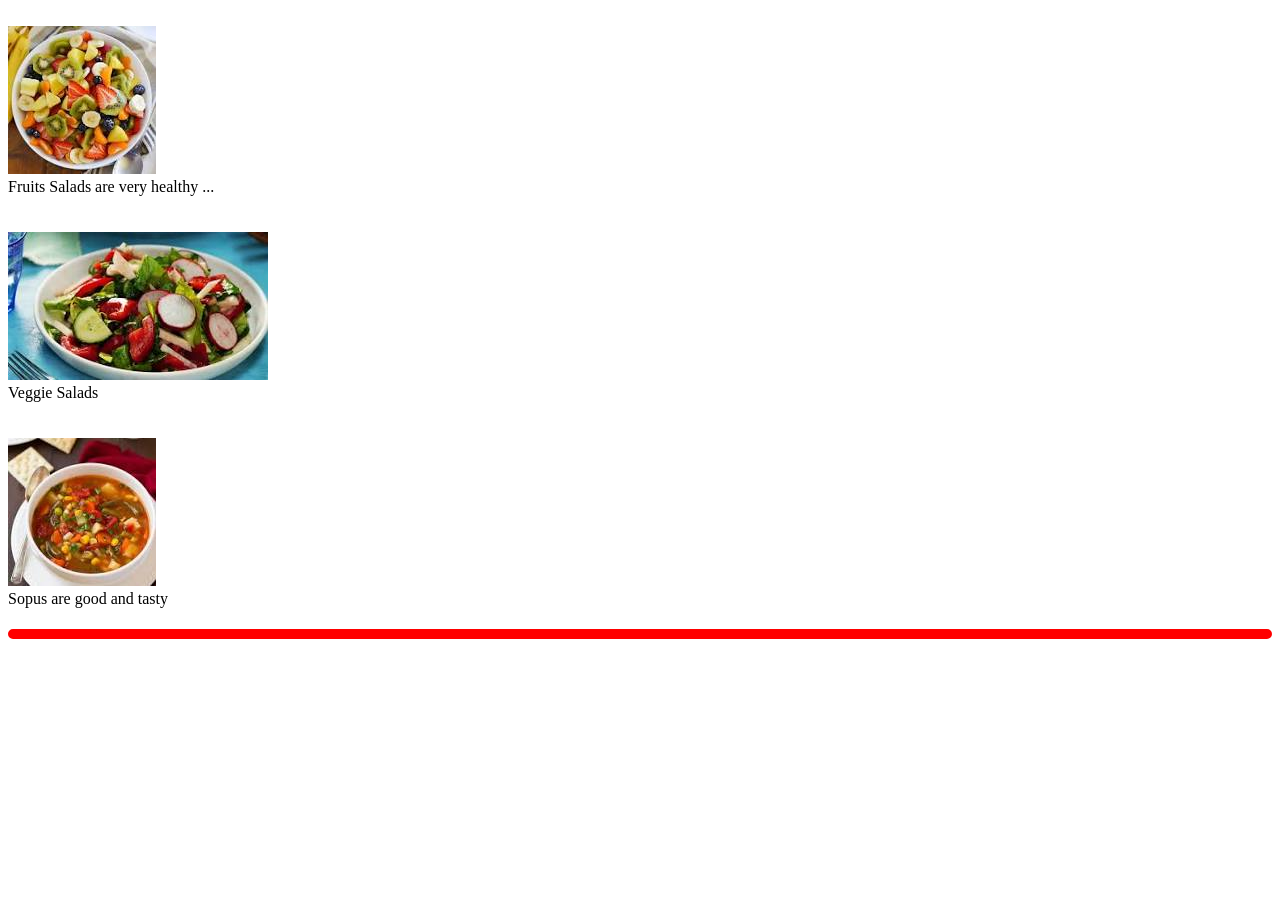
<file: index.html>
<!DOCTYPE html> <!--Session- 1 -->
<html lang="en">
<head>
    <meta charset="UTF-8">
    <meta name="viewport" content="width=device-width, initial-scale=1.0">
    <title>Introduction</title>
    <link rel="stylesheet" href="style.css">
</head>
<body>
  <!--
    <h1> THIS IS H1 TAG</h1>
    <h2>THIS IS H1 TAG</h2>
    <h3>THIS IS H1 TAG</h3>
    <h4>THIS IS H1 TAG</h4>
    <h5>THIS IS H1 TAG</h5>
    <h6>THIS IS H1 TAG</h6>
    <br><br>
    <pre>Lorem, ipsum dolor sit amet consectetur adipisicing elit.
         Harum laborum eveniet maxime quibusdam quaerat magni aliquid mollitia deserunt dolorem dolores totam ea corporis, saepe adipisci omnis hic libero,
          nihil facere officiis velit? Optio,
           labore dolorum obcaecati eaque rerum suscipit quas omnis excepturi possimus cumque,
            culpa debitis a, neque sint ut? </pre>
            <br><br>

    <p>Lorem ipsum dolor sit amet consectetur adipisicing elit. Id velit aperiam veniam voluptas blanditiis. Repellat delectus, odit velit modi culpa tempora natus est aliquid consequatur libero enim, adipisci possimus beatae alias laborum illum provident non molestiae in nihil, unde iure? Vero officia quia deleniti ipsam laborum id placeat totam blanditiis? </p>

    <a href ="https://en.wikipedia.org/wiki/Dog" target="_blank" title="goes to dogs page"> click here</a> <!--absolute path-->

    <!--<a href="">click me </a> <!--relative path

    <a href="mailto."> email me</a>
    <img src="images/" alt="this is dog image" height="200px" width="">

    <img src="images/  ,gif" alt="this is dog gif image" height="200px" width="">

    <audio controls autoplay muted loop>
        <source  src="">
    </audio>

     <a href="">
    <video src="">
        <source> 
     </video>
    </a>-->

    
<!-- Session - 2 -->

<!--<P> THIS IS NORMAL TEXT</P>
<P> THIS IS <b>bold</b> TEXT</P>
<P> THIS IS <i>italic</i> TEXT</P>
<P> THIS IS <u> underlined</u> TEXT</P>
<P> THIS IS <del> deleted</del> TEXT</P>
<P> THIS IS NORMAL TEXT</P>


<h1><span style="background-color: aqua;"> this span title</span></h1>
<h1><div style="background-color: blueviolet;"> this is div tag</div></h1>

<p> Lorem ipsum dolor, sit amet consectetur adipisicing elit. Cupiditate asperiores laudantium officiis minus esse ex, odio tempora magnam commodi quaerat suscipit eveniet quia vitae sed voluptatem omnis eos molestias veniam accusantium debitis eligendi? Blanditiis, ratione, nam doloremque ea alias tenetur harum assumenda suscipit accusantium fuga laborum numquam eveniet laboriosam voluptas?</p>
<h1>main list</h1>
<ul>
    <li>chocolate</li>
    <li>milk</li>
    <li> bread</li>
</ul>
<h1> order list</h1>
<ul>
    <li> sugar</li>
    <li>milk</li>
    <li>tea</li>
</ul>

<h1> office hours</h1>
<table border="1" style="background-color:burlywood ">
    <tr align="center">
        <th>sunday</th>
        <th>monday</th>
        <th>tuesday</th>
        <th>wednesday</th>
        <th>thursday</th>
        <th> friday</th>
        <th>saturday</th>
    </tr>
    <tr align="center">
        <td>holiday</td>
        <td>10-11</td>
        <td>11-12</td>
        <td>11-12</td>
        <td>11-12</td>
        <td>11-12</td>
        <td>11-12</td>
    </tr>
</table>
<br>

<button style="font-size: 50px; background-color: grey; color: blueviolet;"> click me</button>

<button onclick="dobuttonaction()">click me</button>
<p id="greeting">hello</p>
<script>
    function dobuttonaction(){
        document:getelementbyid("greeting").innerhtml="goodbye students")
    }
</script>-->


<!--<form action="index.php" method="post">
    <username: for="username" >username:</label>
    <input
     type="text" 
     id="username" 
     placeholder="type here" 
     required>
    <br><br>
    <label for="password" ></label>password:</label>
    <input type="text" id="username" placeholder="type here" required>
    <br><br>
<label for="email" ></label>Email:</label>
    <input type="text" id="email" placeholder="type here" required>
    <br><br>
    <label for="phone" ></label>Phone:</label>
    <input type="text" id="ph" placeholder="91-23456-45678" pattern="01-" required>

    <br><br>
    <label for="Birthdate" ></label>Birthday:</label>
    <input type="text" id="bday" placeholder="type here" min="0" width="1">
    <br><br>
    <label for="title">title:</label>
        <label for="Mr" id="mr" value="mr">Mr</label>
        <input type="radio">
        <label for="ms" id="mr" value="mr">Ms</label>
        <input type="radio">
        <label for="dr" id="dr" value="dr">Dr</label>
        <input type="radio">
         <br><br>

    <label for="">Payment</label>
    <select name="" id="">
        <option value="visa">Visa</option>
        <option value="mastercard">Mastercard</option>
        <option value="rupay">Rupay</option>
    </select>
    <br><br>

     <label for="sub">Subscribe</label>
      <input type="checkbox">
      <br><br>

      <label for="comment">Comment</label>
      <textarea name="" id="" rows="4" cols="`10"></textarea>
    <br><br>

     <label for="">File upload</label>
    <input type="file" accept="image/png" >
<br><br>
    <input type="submit">
    <input type="reset">
</form>


<header style="background-color: lightblue;">
    <h1>Welcome to Besant Technologies</h1>
    <a href="">Home</a>
    <a href="">About Us</a>
    <a href="">Courses</a>
    <a href="">Contact Us</a>
        <hr>
</header>
<main>
    <h4>Checkout Our Exclusive Courses</h4>
    <img src="Images/img1.jpg" alt="" height="100">
    <p>Lorem ipsum dolor sit amet consectetur adipisicing elit. Officiis, quod. Est earum id alias exercitationem excepturi repudiandae tempora veniam nostrum quibusdam? Totam voluptates accusantium blanditiis odit impedit unde quisquam molestiae quaerat laborum fugiat? Aut voluptas nam cum sit ipsa? Debitis earum, modi dolorum nostrum perspiciatis quo obcaecati itaque alias vel!</p>
</main>
<footer style="background-color: lightblue;">
    <hr>
    author:Dinesh Dev
    &copy; copyright reserved
<a href="mailto:dineshjr107@gmail.com"></a>
</footer>-->


<!--- INLINE INTERNAL EXTERNAL CSS -->

<!--<h1>This is My web App</h1>
<p id="p1" class="odd">Lorem ipsum dolor sit amet consectetur adipisicing elit. Architecto praesentium dolorum minus reiciendis dolore? Quae, velit veritatis expedita doloremque suscipit sapiente adipisci. Voluptatibus expedita eius, harum distinctio velit id tenetur beatae tempore assumenda exercitationem. Laborum adipisci, dolore fuga reiciendis itaque rem sunt ducimus alias accusantium veniam. Quae eligendi eaque quod!</p>

<h1>This is my web app</h1>
      <p id="p2" class="even">Lorem ipsum dolor sit amet consectetur adipisicing elit. Commodi dolorem voluptate minus officia? Voluptas consequatur mollitia, aperiam sequi corporis sapiente, vitae minus debitis obcaecati doloremque expedita optio culpa. Accusamus, distinctio.</p>

<h1>This is My web App</h1>
<p id="p3" class="odd">Lorem ipsum dolor sit amet consectetur adipisicing elit. Architecto praesentium dolorum minus reiciendis dolore? Quae, velit veritatis expedita doloremque suscipit sapiente adipisci. Voluptatibus expedita eius, harum distinctio velit id tenetur beatae tempore assumenda exercitationem. Laborum adipisci, dolore fuga reiciendis itaque rem sunt ducimus alias accusantium veniam. Quae eligendi eaque quod!</p>

 <h1 id="h1">This is my web app</h1>
      
      <p id="p1" class="">Lorem ipsum dolor sit amet consectetur adipisicing elit. Commodi dolorem voluptate minus officia? Voluptas consequatur mollitia, aperiam sequi corporis sapiente, vitae minus debitis obcaecati doloremque expedita optio culpa. Accusamus, distinctio.</p> 


     <h1 id="h1">Kind</h1> 

      <h1 id="h1">Title</h1>

     <p id="p1" >Lorem ipsum dolor sit, amet consectetur adipisicing elit. Voluptates atque aliquid, totam deleniti possimus voluptatum temporibus cum nesciunt earum alias, tempore, nam minus. Dolore ducimus, et dicta temporibus alias ipsam.</p> 

     <div class="box" id="box1">Box1</div>
     <div class="box" id="box2">Box2</div> 

     <img src="Images/img1.jpg" alt="" height="150px" id="img1">
     <p>Lorem ipsum dolor sit amet consectetur, adipisicing elit. Cumque commodi natus quod neque laudantium explicabo obcaecati assumenda sit deserunt corrupti ducimus dolor temporibus quam inventore vel, voluptatum, provident minima ipsam!</p>
     <img src="Images/puppy-eyes-puppy.gif" alt="" height="200px" id="img2">
     <p>Lorem ipsum dolor sit amet consectetur, adipisicing elit. Cumque commodi natus quod neque laudantium explicabo obcaecati assumenda sit deserunt corrupti ducimus dolor temporibus quam inventore vel, voluptatum, provident minima ipsam!</p>
     <p>Lorem ipsum dolor sit amet consectetur, adipisicing elit. Cumque commodi natus quod neque laudantium explicabo obcaecati assumenda sit deserunt corrupti ducimus dolor temporibus quam inventore vel, voluptatum, provident minima ipsam!</p>
     <p>Lorem ipsum dolor sit amet consectetur, adipisicing elit. Cumque commodi natus quod neque laudantium explicabo obcaecati assumenda sit deserunt corrupti ducimus dolor temporibus quam inventore vel, voluptatum, provident minima ipsam!</p> 

     <div id="div1">
       <p>Lorem ipsum dolor sit amet, consectetur adipisicing elit. Ad consequatur incidunt corrupti, vero facilis ipsum quos odit reprehenderit distinctio aut laborum voluptate possimus repudiandae saepe enim debitis alias aperiam porro. Lorem ipsum dolor sit amet, consectetur </p>
       </div>

       <div id="div1">div</div>

       <span id="span1">span</span>

     Lorem ipsum dolor sit amet consectetur adipisicing elit. Sequi laboriosam amet in autem aperiam reprehenderit quae inventore recusandae doloremque, deleniti veniam obcaecati delectus doloribus sapiente optio sed totam? Sed, odit? 

    <div class="container">
      <div class="box">
        <h2>This is #1</h2>
        <p>
          Lorem ipsum dolor sit amet, consectetur adipisicing elit. Fuga
          consectetur reiciendis mollitia dolores accusamus sequi ad, quos
          soluta iure fugit? Ab obcaecati doloribus, enim commodi omnis laborum
          officia. Distinctio, cumque!
        </p>
      </div>
      <div class="box">
        <h2>This is #2</h2>
        <p>
          Lorem ipsum dolor sit amet, consectetur adipisicing elit. Fuga
          consectetur reiciendis mollitia dolores accusamus sequi ad, quos
          soluta iure fugit? Ab obcaecati doloribus, enim commodi omnis laborum
          officia. Distinctio, cumque!
        </p>
      </div>
      
    </div> 

    <div id="box1">
      <div id="box2">
        
      </div>
    </div>

    <p>
      Lorem ipsum dolor sit amet consectetur adipisicing elit. Doloremque
      obcaecati iusto sit repudiandae quisquam cumque laborum animi, assumenda
      ullam, officiis vel, ipsam quibusdam. Eaque laborum reiciendis mollitia
      doloribus sequi maiores?
    </p> 

    <div id="container">
      <p>This is #1</p>
      <p>This is #2</p>
      <div id="div">
        <p>This is #3</p>
      </div>
    </div>
   
      <p>This is #4</p>
      <p>This is #5</p>-->

      <!-- <a  id="atag" href="https://google.com">Google</a>   


       <ul>
        <li>This is num1</li>
        <li>This is num2</li>
        <li>This is num3</li>
        <li>This is num4</li>
        <li>This is num5</li>
        <li>This is num6</li>
        <li>This is num7</li>
        <li>This is num8</li>
        <li>This is num9</li>
        <li>This is num10</li>
      </ul> 

      <div id="hello" > Hover Me
        <p>Hello students</p>
      </div> 

      <h1 id="h1" >Hello</h1>
       <p>Lorem ipsum dolor sit amet, consectetur adipisicing elit. At quasi accusantium laboriosam aliquam corporis perferendis vitae nemo neque explicabo ratione, perspiciatis nihil ad nostrum, delectus dolores accusamus veniam nobis error.</p>

       <ul id="fruit" >
        <li id="apple" >Apple</li>
        <li id="orange" >Orange</li>
        <li id="banana" >Banana</li>
        <li id="Pineapple" >Pineapple</li>
       </ul>



         <h1>This is page 1</h1>
        <p>Lorem ipsum dolor sit amet consectetur adipisicing elit. Nulla ex eveniet quidem perspiciatis, esse repudiandae nemo aliquam at nesciunt enim, sequi fugit laboriosam quis omnis numquam natus minus quos blanditiis?</p>

        <div class="pagination" >
          <a href="index.html"><</a>
          <a href="index.html" class="active">1</a>
          <a href="page2.html">2</a>
          <a href="page3.html">3</a>
          <a href="page4.html">4</a>
          <a href="page5.html">5</a>
          <a href="page2.html">></a>
        </div> 

      

       <!--<div class="dropdown"></div>
       <button>food</button>
       <div class="container">
        <a href=""
       </div>-->
       <br>


       <div class="gallery" >
          <a href="fruit salad.jpg" target="_blank">
 <img src="fruit salad.jpg" alt="this is salad pic" >
          </a>
          <div class="description" >Fruits Salads are very healthy ...</div>
        </div><br><br>
        <div class="gallery" >
          <a href="veg salad.jpg" target="_blank">
 <img src="veg salad.jpg" alt="this is veg salad pic" >
          </a>
          <div class="description" >Veggie Salads</div>
        </div><br><br>
        <div class="gallery" >
          <a href="download.jpg" target="_blank">
 <img src="download.jpg" alt="this is soup pic" >
          </a>
          <div class="description" >Sopus are good and tasty</div>
        </div>

         <!--<div class="container" >
          <div class="box" id="box1" >1</div>
          <div class="box" id="box2" >2</div>
          <div class="box" id="box3" >3</div>
          <div class="box" id="box4" >4</div>
          <div class="box" id="box1" >5</div>
          <div class="box" id="box2" >6</div>
          <div class="box" id="box3" >7</div>
          <div class="box" id="box4" >8</div>
        </div>

        

        <div id="box1">Hi</div> 

        <div id="box">hi</div>-->

        <h1 id="my h1" ></h1>

        <script src="index.js"></script>
  </body>
</html>
</file>
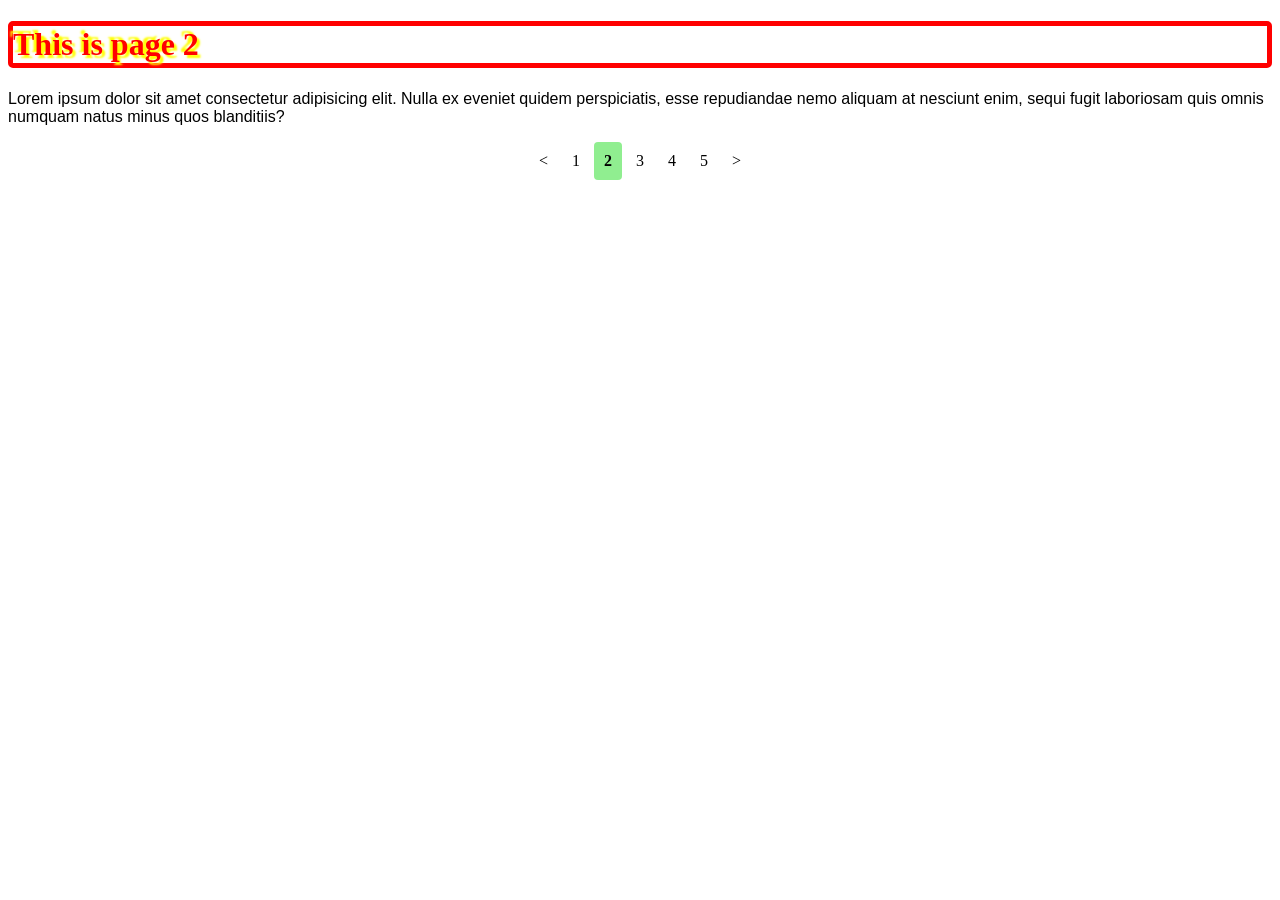
<file: page2.html>
<!doctype html>
<html lang="en">
  <head>
    <meta charset="UTF-8" />
    <meta name="viewport" content="width=device-width, initial-scale=1.0" />
    <title>Page2</title>
    <link rel="stylesheet" href="style.css" />
  </head>
  <body>
   
        <h1>This is page 2</h1>
        <p>Lorem ipsum dolor sit amet consectetur adipisicing elit. Nulla ex eveniet quidem perspiciatis, esse repudiandae nemo aliquam at nesciunt enim, sequi fugit laboriosam quis omnis numquam natus minus quos blanditiis?</p>

        <div class="pagination" >
          <a href="index.html"><</a>
          <a href="index.html" >1</a>
          <a href="page2.html"  class="active">2</a>
          <a href="page3.html">3</a>
          <a href="page4.html">4</a>
          <a href="page5.html">5</a>
          <a href="page3.html">></a>
        </div>
    
  </body>
</html>
</file>
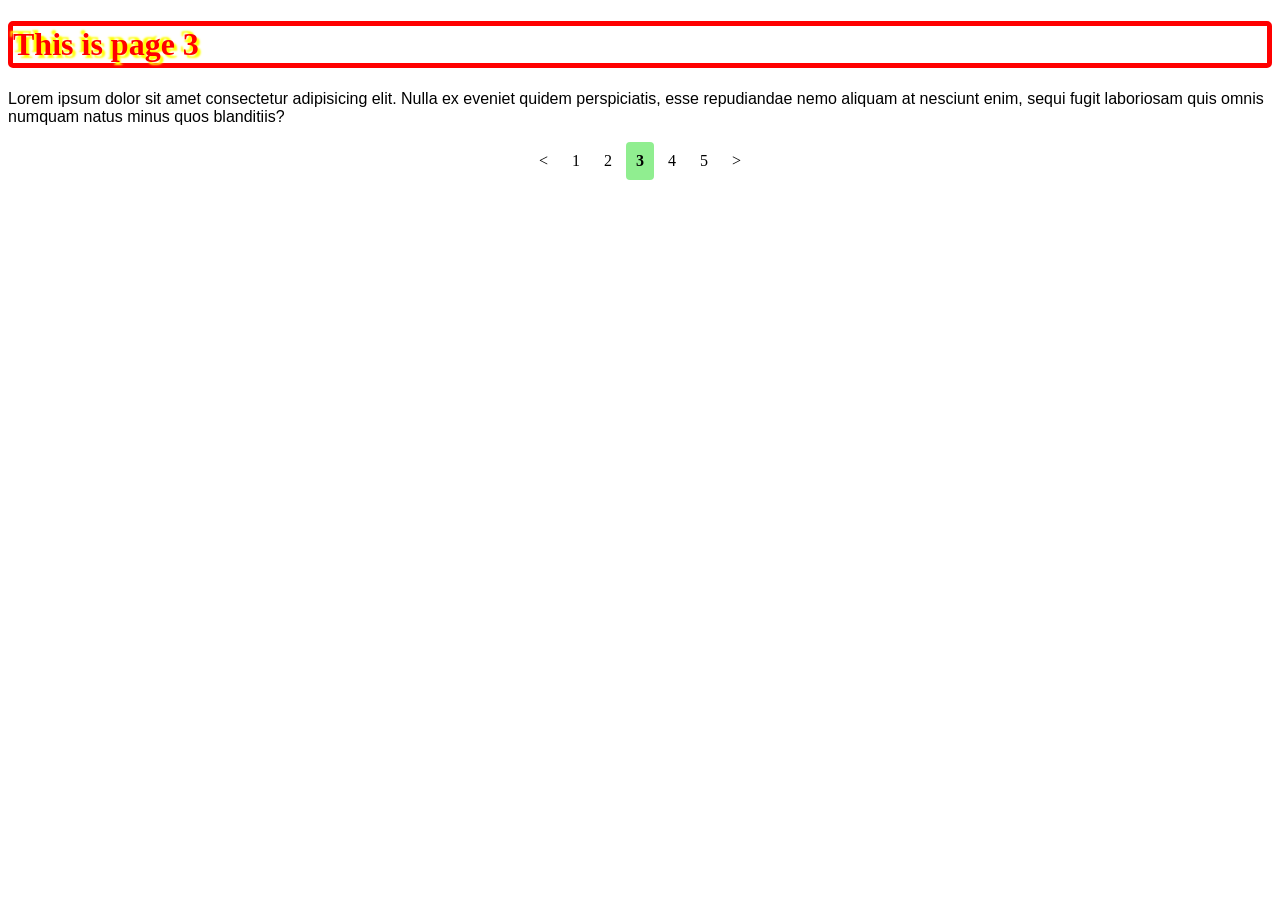
<file: page3.html>
<!doctype html>
<html lang="en">
  <head>
    <meta charset="UTF-8" />
    <meta name="viewport" content="width=device-width, initial-scale=1.0" />
    <title>Page3</title>
    <link rel="stylesheet" href="style.css" />
  </head>
  <body>
   
        <h1>This is page 3</h1>
        <p>Lorem ipsum dolor sit amet consectetur adipisicing elit. Nulla ex eveniet quidem perspiciatis, esse repudiandae nemo aliquam at nesciunt enim, sequi fugit laboriosam quis omnis numquam natus minus quos blanditiis?</p>

        <div class="pagination" >
          <a href="page2.html"><</a>
          <a href="index.html" >1</a>
          <a href="page2.html" >2</a>
          <a href="page3.html" class="active">3</a>
          <a href="page4.html">4</a>
          <a href="page5.html">5</a>
          <a href="page4.html">></a>
        </div>
    
  </body>
</html>
</file>
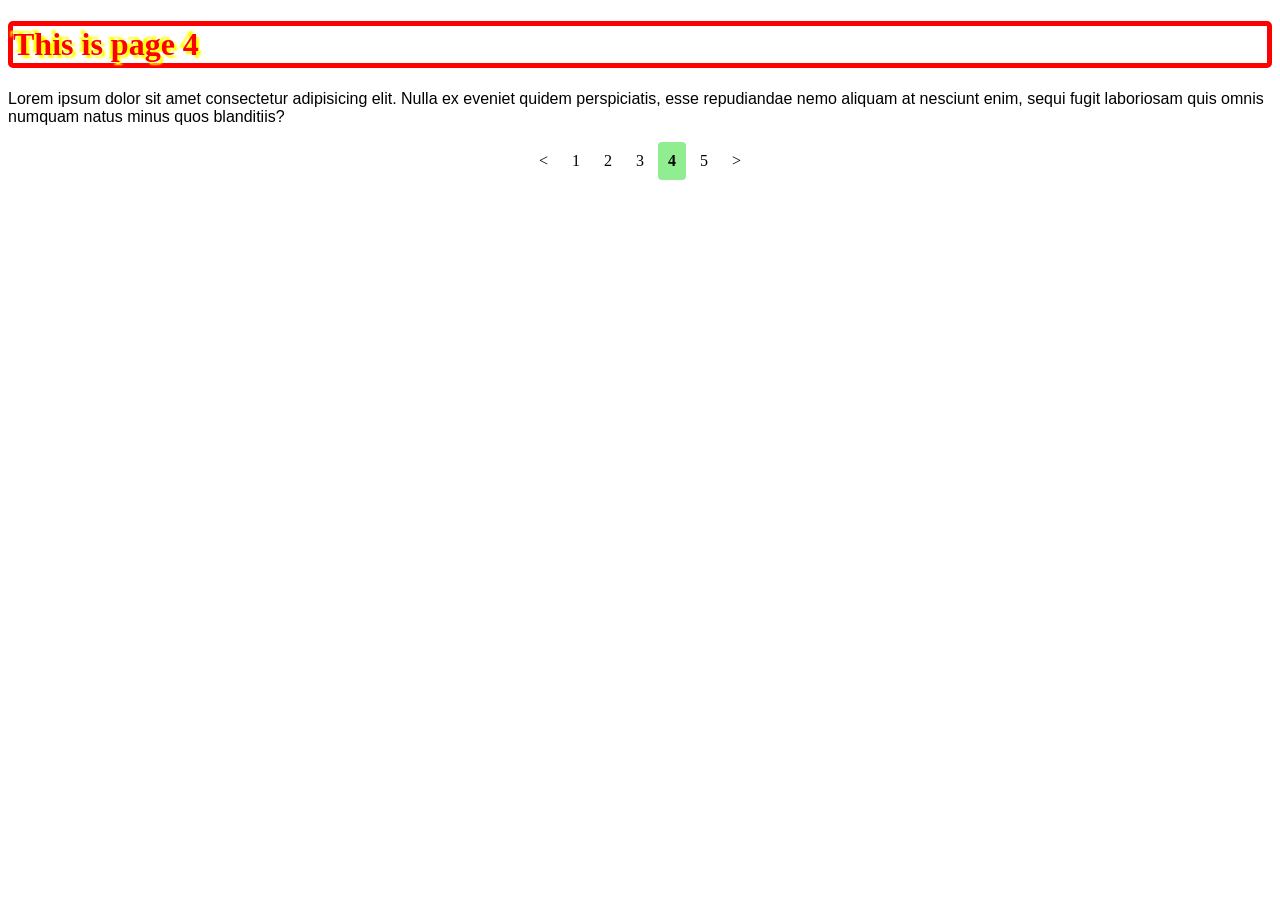
<file: page4.html>
<!doctype html>
<html lang="en">
  <head>
    <meta charset="UTF-8" />
    <meta name="viewport" content="width=device-width, initial-scale=1.0" />
    <title>Page4</title>
    <link rel="stylesheet" href="style.css" />
  </head>
  <body>
   
        <h1>This is page 4</h1>
        <p>Lorem ipsum dolor sit amet consectetur adipisicing elit. Nulla ex eveniet quidem perspiciatis, esse repudiandae nemo aliquam at nesciunt enim, sequi fugit laboriosam quis omnis numquam natus minus quos blanditiis?</p>

        <div class="pagination" >
          <a href="page3.html"><</a>
          <a href="index.html" >1</a>
          <a href="page2.html" >2</a>
          <a href="page3.html" >3</a>
          <a href="page4.html" class="active">4</a>
          <a href="page5.html">5</a>
          <a href="page5.html">></a>
        </div>
    
  </body>
</html>
</file>
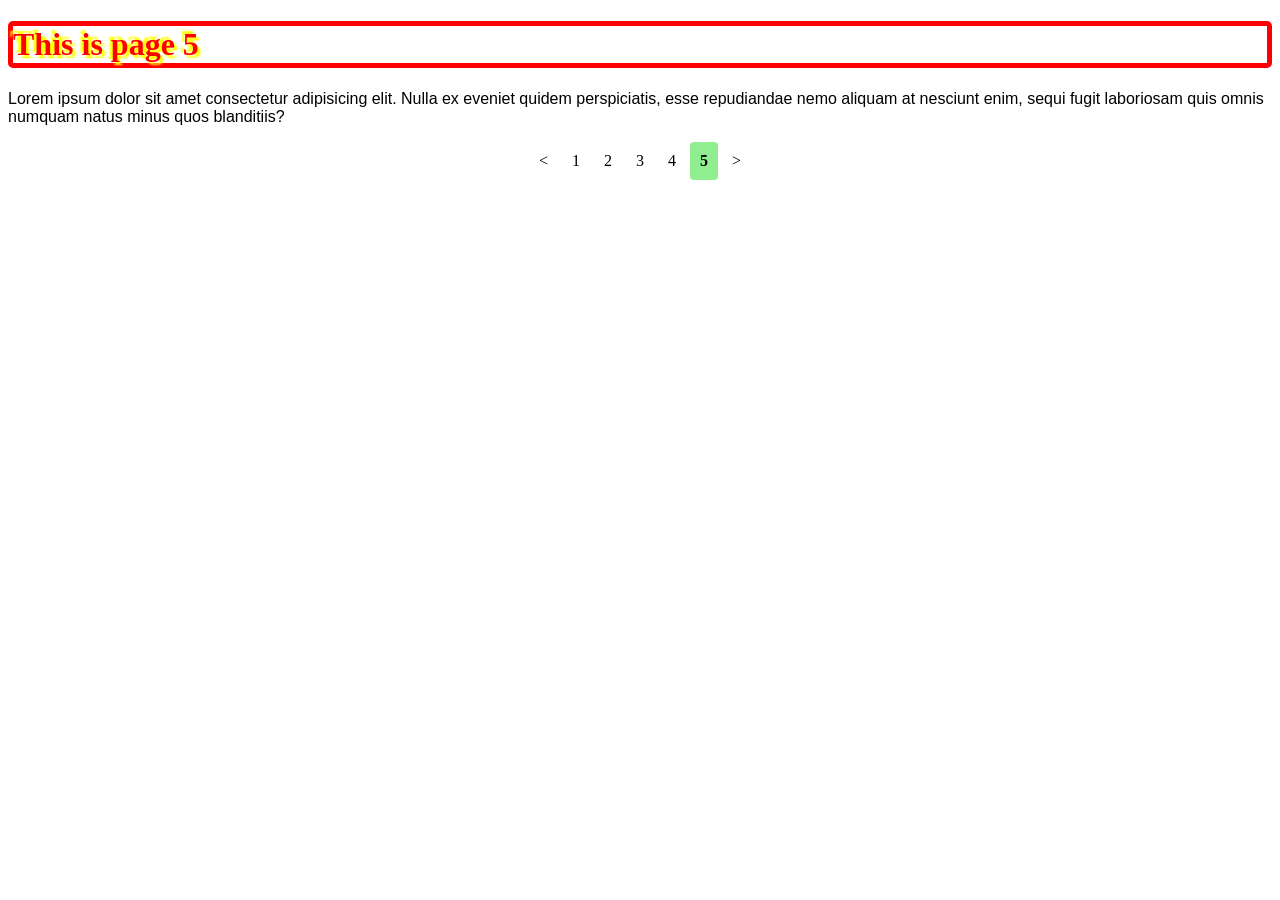
<file: page5.html>
<!doctype html>
<html lang="en">
  <head>
    <meta charset="UTF-8" />
    <meta name="viewport" content="width=device-width, initial-scale=1.0" />
    <title>Page5</title>
    <link rel="stylesheet" href="style.css" />
  </head>
  <body>
   
        <h1>This is page 5</h1>
        <p>Lorem ipsum dolor sit amet consectetur adipisicing elit. Nulla ex eveniet quidem perspiciatis, esse repudiandae nemo aliquam at nesciunt enim, sequi fugit laboriosam quis omnis numquam natus minus quos blanditiis?</p>

        <div class="pagination" >
          <a href="page4.html"><</a>
          <a href="index.html" >1</a>
          <a href="page2.html" >2</a>
          <a href="page3.html" >3</a>
          <a href="page4.html">4</a>
          <a href="page5.html" class="active">5</a>
          <a href="page4.html">></a>
        </div>
    
  </body>
</html>
</file>
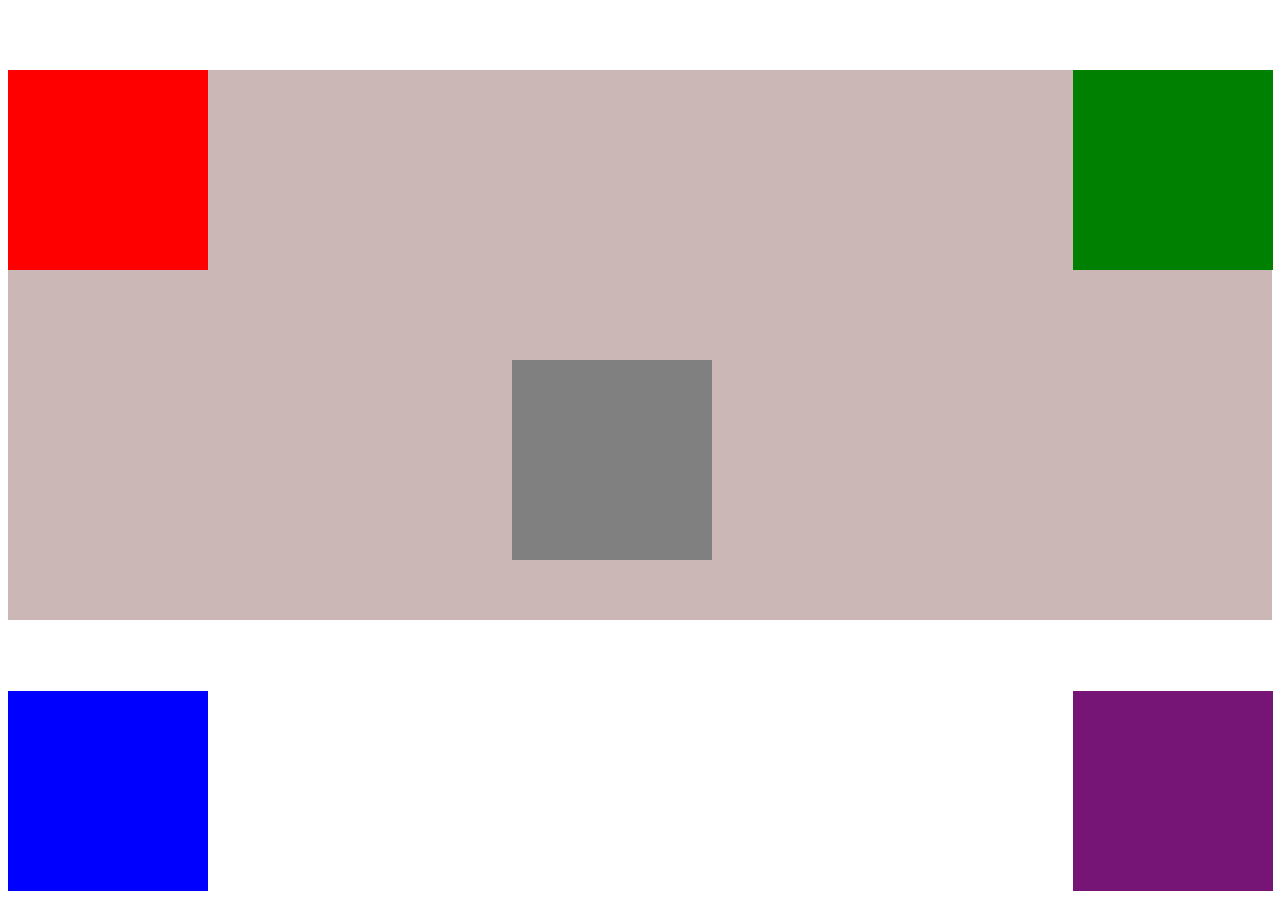
<file: Task.html>
<!DOCTYPE html>
<html lang="en">
<head>
    <meta charset="UTF-8">
    <meta name="viewport" content="width=device-width, initial-scale=1.0">
    <title>Task</title>
    <link rel="stylesheet" href="Task.css">
</head>
<body>
    <div id="container">
        <div id="box1"></div>
        <div id="box2"></div>
        <div id="box3"></div>
        <div id="box4"></div>
        <div id="box5"></div>
    </div> 
    
    
</body>
</html>
</file>
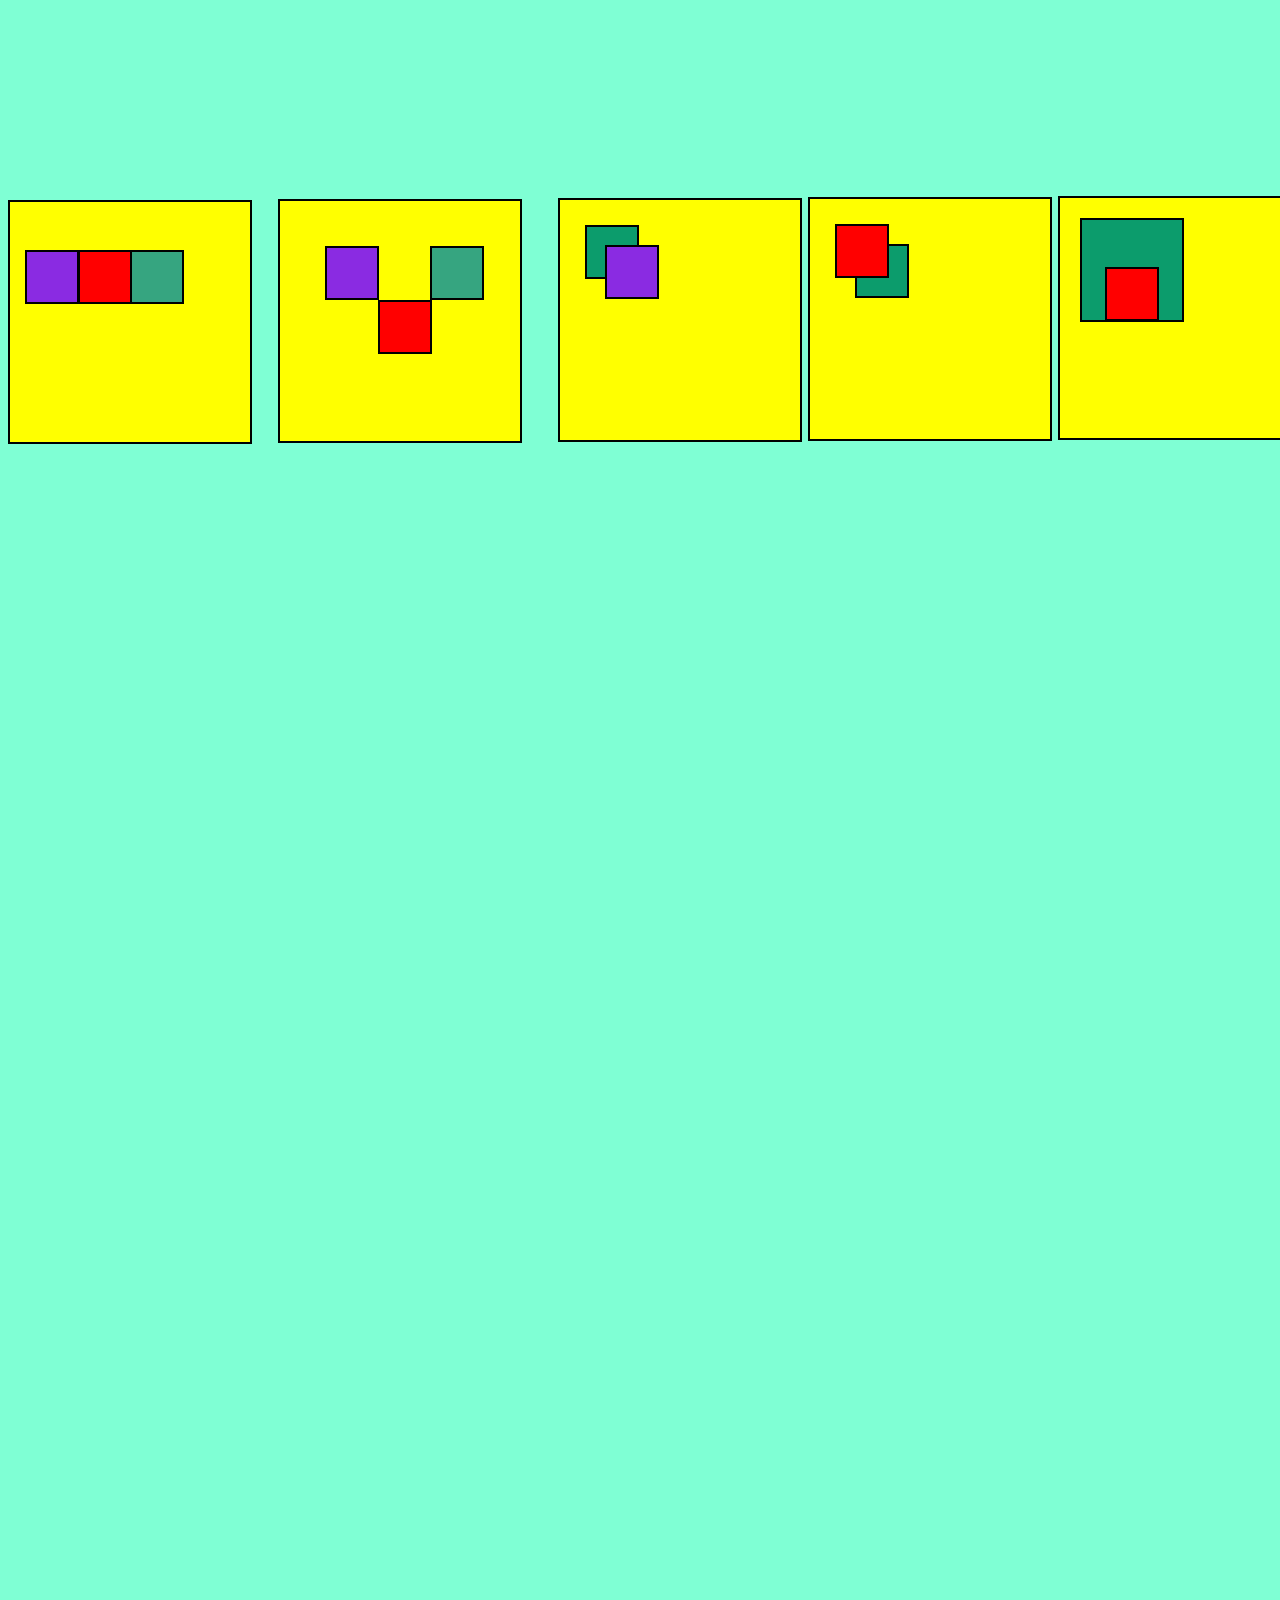
<file: Task2.html>
<!DOCTYPE html>
<html lang="en">
<head>
    <meta charset="UTF-8">
    <meta name="viewport" content="width=device-width, initial-scale=1.0">
    <title>Task 2</title>
    <link rel="stylesheet" href="Task2.css">

</head>
<body>
    <div id="box">
     <div id="box1"></div> 
    <div id="box2"></div>
    <div id="box3"></div>
    </div>


    <div id="container">
        <div id="box4"></div>
        <div id="box5"></div>
        <div id="box6"></div>

        
    </div>
     <div id="main">
     <div id="box7"></div> 
    <div id="box8"></div>
    
    </div>

    <div id="small">
     <div id="box9"></div> 
    <div id="box10"></div>
    
    </div>

    <div id="big">
     <div id="box11"></div> 
    <div id="box12"></div>
    
    </div>

    
</body>
</html>
</file>
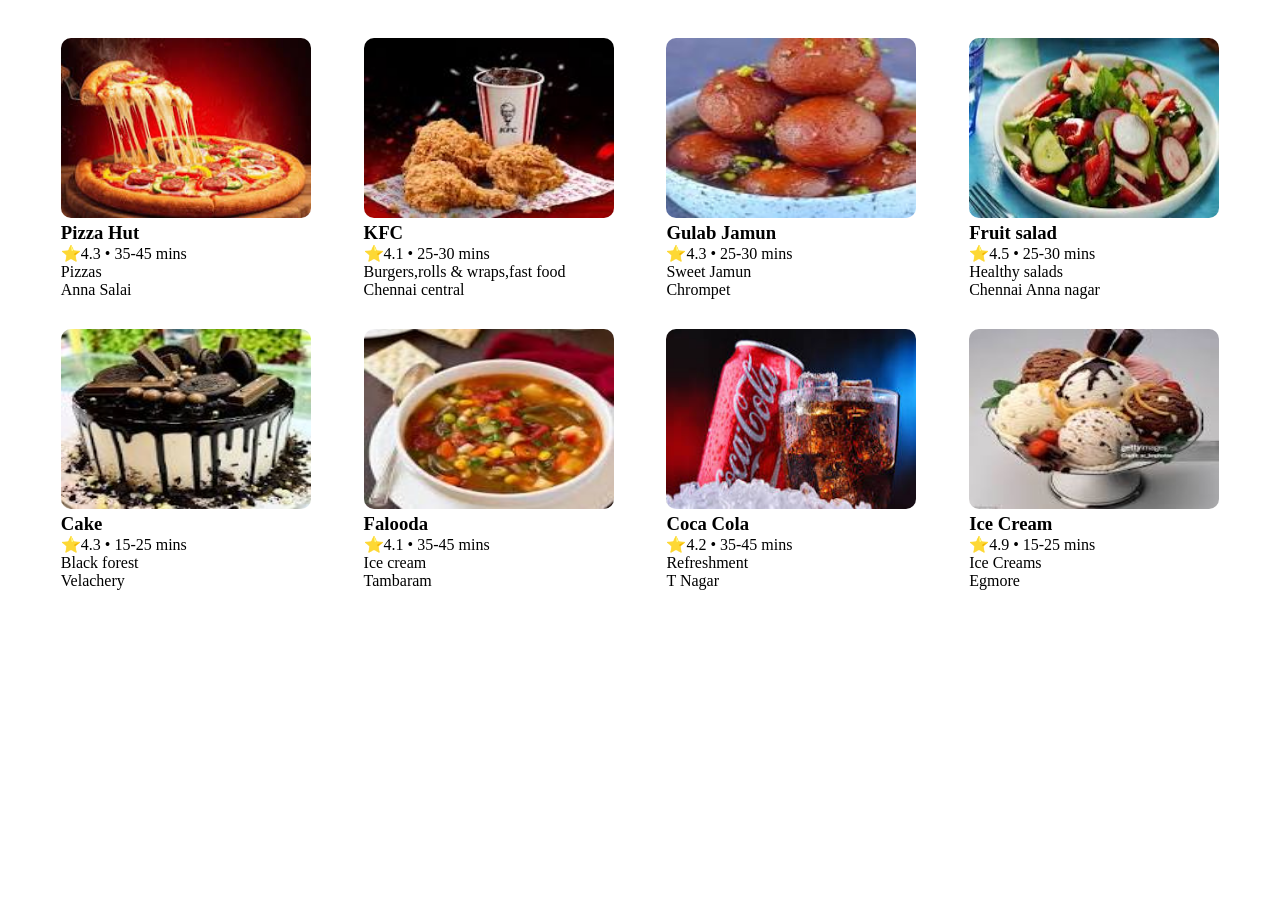
<file: Task3.html>
<!DOCTYPE html>
<html lang="en">
<head>
    <meta charset="UTF-8">
    <meta name="viewport" content="width=device-width, initial-scale=1.0">
    <title>Menu</title>
    <link rel="stylesheet" href="Task3.css">
</head>
<body>
   <div class="container">

    <div class="card">
        <img src="/images/pizza.jpg">
        <h3> Pizza Hut </h3>
        <p> ⭐4.3 • 35-45 mins</p>
        <p>Pizzas</p>
        <p class="place">Anna Salai</p>
    </div>

    <div class="card">
        <img src="/images/kfc.jpg">
        <h3>KFC</h3>
        <p>⭐4.1  • 25-30 mins</p>
        <p>Burgers,rolls & wraps,fast food</p>
        <p class="place">Chennai central</p>
    </div>

    <div class="card">
        <img src="/images/gulab.jpg">
        <h3>Gulab Jamun</h3>
        <p>⭐4.3 • 25-30 mins</p>
        <p>Sweet Jamun</p>
        <p class="place">Chrompet</p>
    </div>

    <div class="card">
        <img src="/images/veg salad.jpg ">
        <h3>Fruit salad</h3>
        <p>⭐4.5 • 25-30 mins</p>
        <p>Healthy salads</p>
        <p class="place">Chennai Anna nagar</p>
    </div>

   </div>

   <div class="container 1">

     <div class="card">
        <img src="/images/cake.jpg">
        <h3> Cake </h3>
        <p> ⭐4.3 • 15-25 mins</p>
        <p>Black forest</p>
        <p class="place">Velachery</p>
    </div>

     <div class="card">
        <img src="/images/download.jpg">
        <h3> Falooda  </h3>
        <p> ⭐4.1 • 35-45 mins</p>
        <p>Ice cream</p>
        <p class="place">Tambaram</p>
    </div>

     <div class="card">
        <img src="/images/cola.jpg">
        <h3> Coca Cola</h3>
        <p> ⭐4.2 • 35-45 mins</p>
        <p>Refreshment</p>
        <p class="place">T Nagar</p>
    </div>

     <div class="card">
        <img src="/images/ice cream.jpg ">
        <h3> Ice Cream </h3>
        <p> ⭐4.9 • 15-25 mins</p>
        <p>Ice Creams</p>
        <p class="place">Egmore</p>
    </div>

   </div>
    
   
    
</body>
</html>
</file>
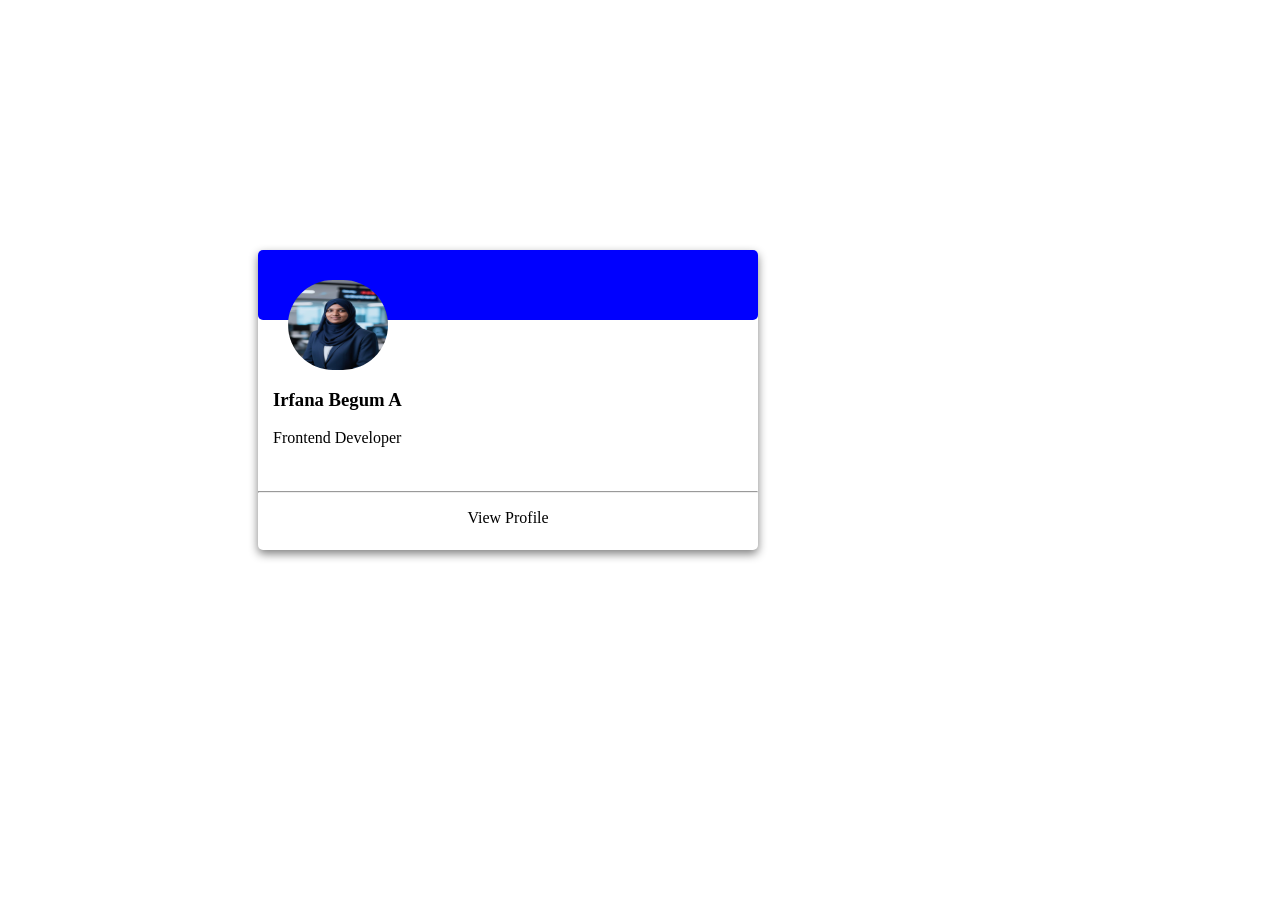
<file: Task4.html>
<!DOCTYPE html>
<html lang="en">
<head>
    <meta charset="UTF-8">
    <meta name="viewport" content="width=device-width, initial-scale=1.0">
    <title>Card</title>
    <link rel="stylesheet" href="Task4.css">
</head>
<body>
    
<div class="container">

    <div class="header">
        <img src="/images/irfu.jpeg">
    </div>

    <div class="body">
        <h3>Irfana Begum A</h3>
        <p>Frontend Developer</p>
    </div>
    
   <div class="footer">
    <hr>
    <p>View Profile</p>
    </div>

</div>
    
</body>
</html>
</file>
<file: style.css>
body{
    background-color: white;
}
h1{
    color: red;
}
p{
    color:black;
}
#p1{
    color: red;
}
#p2{
    color: aqua;
}
#p3{
    color: beige;
}
#p4{
    color: yellow;
}
.odd{
    color: red;
}
.even{
    color: gold;
}
#h1 {
    font-family:Cambria, Cochin, Georgia, Times, 'Times New Roman', serif;
}

p {
    font-family: 'Lucida Sans', 'Lucida Sans Regular', 'Lucida Grande', 'Lucida Sans Unicode', Geneva, Verdana, sans-serif;

/*font-size:50px;
font-size:10%;
font-size:1cm;
font-weight:intalic;*/
}
h1 {
     border-style: solid;
    border-width: 10px;
    border-color: blueviolet;  
    border:  solid 5px red;
    border-radius: 5px;
} 
#p1 {
    border-bottom: 3px solid yellow;
    border-left: 3px dotted yellowgreen;
    border-right: 3px dashed yellowgreen;
   
} 

h1 {
    text-shadow: 3px 3px 2px yellow , -3px -3px 2px yellow ;
}
/*#box1 {
    width: 100px;
    height: 100px;
    background-color: lightgrey;
    box-shadow: 3px 3px 5px red;
}
body{
    margin: 0px;
}
/*.box {
    border: 5px solid;
    font-size: 5em;
    width: 250px;
    height: 250px;
   
     margin: 50px auto;
}
#box1 {
    background-color: lightcoral;
    /*margin-top: 50px;
    margin-bottom: 50px;
    margin-right: 50px; 
}
#box2 {
    background-color: lightgreen;
    
} 
body {
    border: 3px solid;
    display: flow-root;

}


.box{
    border: 2px solid;
    padding: 25px;
    box-sizing: border-box;
    height: auto;
    width: 50px;
    float: right;
    text-align: center;
    max-width: 50%;
    min-width: 50%;

}*/
/*#atag:hover{
    color: red;
    font-size: 1.1cm;
}

#atag:active{
    color: red;
    font-size: 1.1cm;

}
#atag:visited{
    color: blue;
    font-size: 1.1cm;
}
li:hover{
    background-color: yellow;
}
li:not(:hover){
    background-color: lightgreen;
}
li:nth-child(4n+1){
    background-color: red;
}
#hello p {
    background-color: lightsalmon;
    padding: 10px;
    display: none;
}
 #hello:hover p{
    display: block;
 }
 h1::first-letter{
    font-size: 2cm;
    font-style: italic;
 }
 p::first-line{
    background-color: lightgreen;
 }
 p::selection{
    color: white;
    background-color: red;
 }
 #fruit li::before{

 }
 #apple::after{
    content: "🍎";
 }
 #orange::after{
    content: "🍊";
 }
 #banana::after{
    content: "🍌";
 }
 #Pineapple::after{
    content: "🍍";
 }
 #fruit li::marker{
    content: "✔️";
 }*/

 .pagination {
    text-align: center;

}

.pagination a {
    color: black;
    text-decoration: none;
    padding: 10px;
    display: inline-block;

}


.pagination a.active {
    background-color: lightgreen;
    font-weight: bold;
    border-radius: 4px;
}

.pagination a:hover:not(.active) {
    background-color: gray;
    border-radius: 4px;
} 

/*.dropdown{
    display: inline-block;
}

.dropdown button{
    background-color: lightblue;
    padding: 10px;
    border: none;
    cursor: pointer;
    border-radius: 5px;
}
.dropdown a{
    display: block;
    color: black;
    text-decoration:none ;
    padding: 10px 15px;
}

.dropdown :content{
    position: absolute;
    background-color: lightseagreen;
    min-width: 100px;
    box-shadow: 2px 2px 2px green;

}
.dropdown :hover button{
    background-color: blueviolet;
}
.dropdown a.hover{
    background-color: blue;
}
.gallery {
    display: inline-block;
    border: 1px solid darkgrey;
    margin: 5px;
}
.gallery  .description{
    padding: 10px;
    text-align: center;
}
.gallery img{

}*/

/*.container{
    display: flex;
    border: 10px solid;
    height: 90vh;
    flex-direction: column;

    flex-direction: row-reverse;
    justify-content: flex-end;
    justify-content: center;*/
    /*justify-content: space-between;
    justify-content: space-around;
    justify-content: space-evenly;
    align-items:center ;
    align-items: flex-end;
    flex-wrap: wrap;
    flex-wrap: wrap-reverse;
    align-content: flex-start;
    align-content: flex-end;

column-gap: 1em;
row-gap: 1em;
}
.box {
    width: 150px;
    height: 150px;
    font-size: 8em;
    text-align: center;
    border-radius: 5px;
 }

 #box1 {
    background-color: lightblue;
 }
 #box2 {
    background-color: lightgreen;
 }
 #box3 {
    background-color: lightsalmon;
 }
 #box4 {
    background-color: lightpink;
 }

 #box1{
    width: 250px;
    height: 250px;
    border: 5px solid;
    font-size: 13cm;
    text-align: center;
    background-color: lightgreen;

    transform: translate(50px,50px);
    transform:rotateX(180deg) ;
    transform: scaleY(2);
 }*/
#box{
    width: 250px;
    height: 250px;
    border: 5px solid;
    font-size: 13em;
    text-align: center;
    background-color: lightgreen;
    animation-name:fade ;
    animation-duration: 35;
}
@keyframes slideleft{
    from{transform:translatex(300px);}
}
@keyframes slideright{
    to{transform: translateX(400px);}
}
@keyframes slideUp{

}
@keyframes slidedown{
    from{transform: ;}
}
@keyframes grow{

}*/
@keyframes fade{
    100%{opacity:0;}
}
</file>
<file: Task.css>
#container{
    background-color: rgb(204, 183, 183);

    
    margin-top: 70px;
    height: 550px;
}
#box1{
    background-color: red;
    height: 200px;
    width: 200px;
}
#box2{
    background-color: green;
    height: 200px;
    width: 200px;
    top: 70px;
    right: 0px;
    position: absolute;
    margin-right:7px;

}
#box3{
    background-color:grey ;
    position: absolute;
    height: 200px;
    width: 200px;
    top: 40%;
    left: 40%;


}
#box4{
    background-color:blue;
    height: 200px;
    width: 200px;
    position:absolute;
    bottom: 9px;

    
}
#box5{
    background-color: rgb(119, 21, 119);
    height: 200px;
    width: 200px;
    right: 0px;
    margin-right:7px ;
    position: absolute;
    bottom: 9px;
    
        

}
</file>
<file: Task2.css>
body{
    background-color: aquamarine;
}
#box{
    background-color: yellow;
    height: 200px;
    width: 200px;
    position: static;
    margin-top: 200px;
    padding: 20px;
    border: 2px solid black;
}
#box1{
    background-color: blueviolet;
    height: 50px;
    width: 50px;
    top: 250px;
    left: 25px;
    border: 2px  solid black;
    border-color: black;
    position: absolute;

}
#box2{
    background-color: red;
    height:50px ;
    width: 50px;
    border:2px solid black ;
    position: absolute;
    left: 78px;
    top: 250px;
}
#box3{
    background-color: rgb(54, 165, 128);
    height: 50px;
    width: 50px;
    border: 2px solid black;
    position: absolute;
    left: 130px;
    top: 250px;


}

#container{
    background-color: yellow;
    height: 200px;
    width: 200px;
    position: relative;
    margin-top: 200px;
    padding: 20px;
    border: 2px solid black;
    left: 270px;
    bottom:445px;
}
#box4{
     background-color: blueviolet;
    height: 50px;
    width: 50px;
    top: 25px;
    left: 25px;
    border: 2px  solid black;
    border-color: black;
    position: relative;
}
#box5{
    background-color: red;
    height:50px ;
    width: 50px;
    border:2px solid black ;
    position: absolute;
    left: 98px;
    top: 99px;
}
#box6{
    background-color: rgb(54, 165, 128);
    height: 50px;
    width: 50px;
    border: 2px solid black;
    position: absolute;
    left: 150px;
    top: 45px;

}

#main{
    background-color: yellow;
    height: 200px;
    width: 200px;
    position: relative;
    margin-top: 200px;
    padding:20px;
    border: 2px solid black;
    left: 550px;
    bottom:890px;
}

#box7{
    background-color: rgb(12, 156, 108);
    height: 50px;
    width: 50px;
    top: 25px;
    left: 25px;
    border: 2px  solid black;
    border-color: black;
    position: absolute;

}
#box8{
    background-color: blueviolet;
    height: 50px;
    width: 50px;
    top: 25px;
    left: 25px;
    border: 2px  solid black;
    border-color: black;
    position: relative;
}
#small{
     background-color: yellow;
    height: 200px;
    width: 200px;
    position: relative;
    margin-top: 200px;
    padding:20px;
    border: 2px solid black;
    left: 800px;
    bottom:1335px;
}
#box9{
    background-color: rgb(12, 156, 108);
    height: 50px;
    width: 50px;
    top: 25px;
    left: 25px;
    border: 2px  solid black;
    border-color: black;
    position: relative;

}
#box10{
    background-color: red;
    height: 50px;
    width: 50px;
    top: 25px;
    left: 25px;
    border: 2px  solid black;
    border-color: black;
    position: absolute;}

    #big{
         background-color: yellow;
    height: 200px;
    width: 200px;
    position: relative;
    margin-top: 200px;
    padding:20px;
    border: 2px solid black;
    left: 1050px;
    bottom:1780px;
    }

    #box11{
    background-color: rgb(12, 156, 108);
    height: 100px;
    width: 100px;
    top: 100px;
    left: 25px;
    border: 2px  solid black;
    border-color: black;
    position: sticky;

}

#box12{
    background-color: red;
    height: 50px;
    width: 50px;
    top: px;
    left: 25px;
    border: 2px  solid black;
    border-color: black;
    position:relative;
    bottom: 55px;
}
</file>
<file: Task3.css>
.container{
    display: flex;
    flex-wrap: wrap;
    justify-content: space-evenly;
    padding-top: 30px;
   
}

.card img{
    height: 180px;
    width:250px;
    border-radius: 10px;
    
    
}
.card  h3,p{
    margin: 0px;
}
</file>
<file: Task4.css>
.container{
    height: 300px;
    width: 500px;
    margin: 250px;
    border: 2px black;
    box-shadow: 0px 4px 10px grey;
    border-radius: 5px;
}

.header{
    background-color: blue;
    height: 70px;
    border-radius: 5px;
}

.header img{
    padding: 30px;
    height: 90px;
    width: 100px;
    border-radius: 100px;
}

.body{
    padding-top: 50px;
    padding-left: 15px;
}

hr{
    align-items: center;
}

.footer{
    padding-top: 20px;
    text-align: center;
}
</file>
